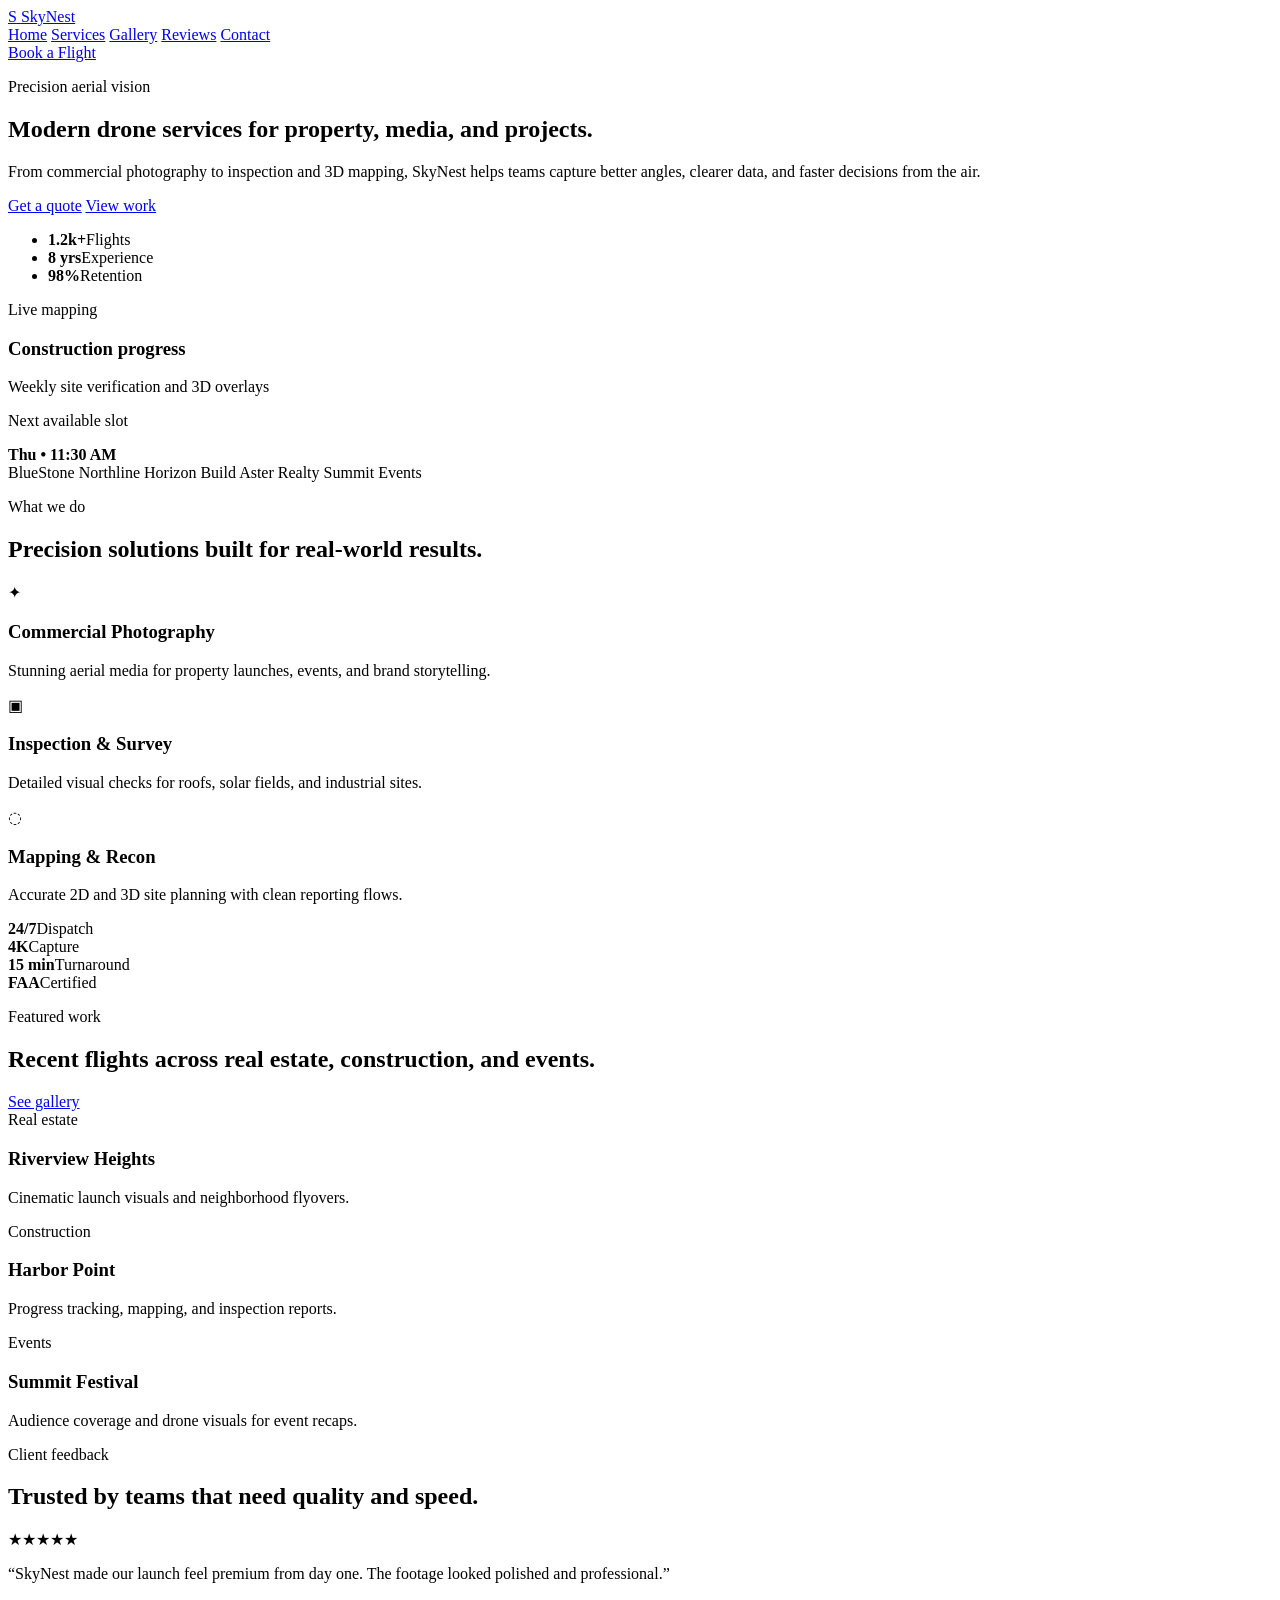
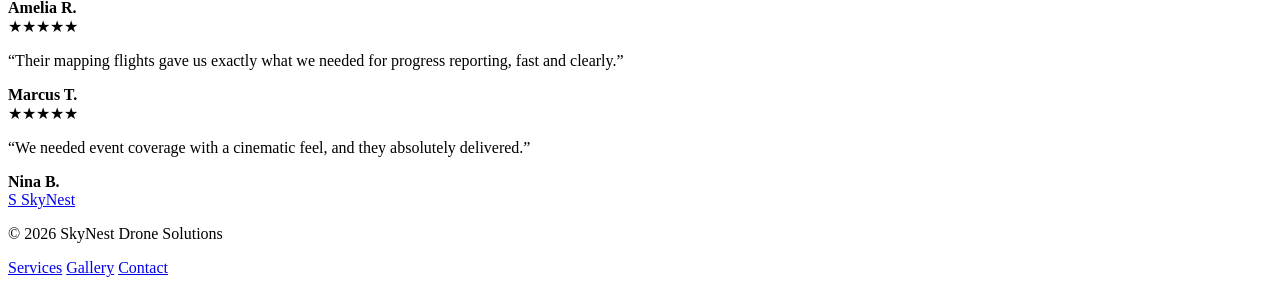
<file: index.html>
<!DOCTYPE html>
<html lang="en">
  <head>
    <meta charset="UTF-8" />
    <meta name="viewport" content="width=device-width, initial-scale=1.0" />
    <title>SkyNest Drone Solutions</title>
    <meta
      name="description"
      content="SkyNest Drone Solutions - modern drone photography, mapping, inspection, and aerial media services."
    />
    <link rel="stylesheet" href="styles.css" />
  </head>
  <body>
    <header class="site-header">
      <div class="container nav-wrap">
        <a href="index.html" class="brand" aria-label="SkyNest home">
          <span class="brand-mark">S</span>
          <span>SkyNest</span>
        </a>

        <nav class="nav" aria-label="Main navigation">
          <a href="index.html" class="active">Home</a>
          <a href="services.html">Services</a>
          <a href="gallery.html">Gallery</a>
          <a href="reviews.html">Reviews</a>
          <a href="contact.html">Contact</a>
        </nav>

        <a href="contact.html" class="nav-cta">Book a Flight</a>
      </div>
    </header>

    <main>
      <section class="hero">
        <div class="container hero-grid">
          <div class="hero-copy">
            <p class="eyebrow">Precision aerial vision</p>
            <h1>Modern drone services for property, media, and projects.</h1>
            <p class="lead">
              From commercial photography to inspection and 3D mapping, SkyNest helps teams capture better angles,
              clearer data, and faster decisions from the air.
            </p>

            <div class="hero-actions">
              <a href="contact.html" class="primary-btn">Get a quote</a>
              <a href="gallery.html" class="secondary-btn">View work</a>
            </div>

            <ul class="hero-stats">
              <li><strong>1.2k+</strong><span>Flights</span></li>
              <li><strong>8 yrs</strong><span>Experience</span></li>
              <li><strong>98%</strong><span>Retention</span></li>
            </ul>
          </div>

          <div class="hero-visual" aria-label="Drone illustration">
            <div class="glass-card card-left">
              <span class="badge">Live mapping</span>
              <h3>Construction progress</h3>
              <p>Weekly site verification and 3D overlays</p>
            </div>

            <div class="drone-scene">
              <div class="drone">
                <span class="prop prop-1"></span>
                <span class="prop prop-2"></span>
                <span class="prop prop-3"></span>
                <span class="prop prop-4"></span>
                <span class="body"></span>
              </div>
            </div>

            <div class="glass-card card-right">
              <p>Next available slot</p>
              <strong>Thu • 11:30 AM</strong>
            </div>
          </div>
        </div>
      </section>

      <section class="sponsors">
        <div class="container logo-row">
          <span>BlueStone</span>
          <span>Northline</span>
          <span>Horizon Build</span>
          <span>Aster Realty</span>
          <span>Summit Events</span>
        </div>
      </section>

      <section class="section">
        <div class="container">
          <div class="section-heading">
            <p class="eyebrow">What we do</p>
            <h2>Precision solutions built for real-world results.</h2>
          </div>

          <div class="feature-grid">
            <article class="feature-card">
              <div class="icon">✦</div>
              <h3>Commercial Photography</h3>
              <p>Stunning aerial media for property launches, events, and brand storytelling.</p>
            </article>
            <article class="feature-card">
              <div class="icon">▣</div>
              <h3>Inspection & Survey</h3>
              <p>Detailed visual checks for roofs, solar fields, and industrial sites.</p>
            </article>
            <article class="feature-card">
              <div class="icon">◌</div>
              <h3>Mapping & Recon</h3>
              <p>Accurate 2D and 3D site planning with clean reporting flows.</p>
            </article>
          </div>
        </div>
      </section>

      <section class="stats-band">
        <div class="container stats-row">
          <div><strong>24/7</strong><span>Dispatch</span></div>
          <div><strong>4K</strong><span>Capture</span></div>
          <div><strong>15 min</strong><span>Turnaround</span></div>
          <div><strong>FAA</strong><span>Certified</span></div>
        </div>
      </section>

      <section class="section">
        <div class="container">
          <div class="split-heading">
            <div>
              <p class="eyebrow">Featured work</p>
              <h2>Recent flights across real estate, construction, and events.</h2>
            </div>
            <a href="gallery.html" class="inline-link">See gallery</a>
          </div>

          <div class="project-grid">
            <article class="project-card project-one">
              <div class="project-tag">Real estate</div>
              <h3>Riverview Heights</h3>
              <p>Cinematic launch visuals and neighborhood flyovers.</p>
            </article>
            <article class="project-card project-two">
              <div class="project-tag">Construction</div>
              <h3>Harbor Point</h3>
              <p>Progress tracking, mapping, and inspection reports.</p>
            </article>
            <article class="project-card project-three">
              <div class="project-tag">Events</div>
              <h3>Summit Festival</h3>
              <p>Audience coverage and drone visuals for event recaps.</p>
            </article>
          </div>
        </div>
      </section>

      <section class="section testimonials-home">
        <div class="container">
          <div class="section-heading">
            <p class="eyebrow">Client feedback</p>
            <h2>Trusted by teams that need quality and speed.</h2>
          </div>

          <div class="review-grid">
            <article class="review-card">
              <div class="stars">★★★★★</div>
              <p>“SkyNest made our launch feel premium from day one. The footage looked polished and professional.”</p>
              <strong>Amelia R.</strong>
            </article>
            <article class="review-card">
              <div class="stars">★★★★★</div>
              <p>“Their mapping flights gave us exactly what we needed for progress reporting, fast and clearly.”</p>
              <strong>Marcus T.</strong>
            </article>
            <article class="review-card">
              <div class="stars">★★★★★</div>
              <p>“We needed event coverage with a cinematic feel, and they absolutely delivered.”</p>
              <strong>Nina B.</strong>
            </article>
          </div>
        </div>
      </section>
    </main>

    <footer class="site-footer">
      <div class="container footer-wrap">
        <div class="brand-wrap">
          <a href="index.html" class="brand">
            <span class="brand-mark">S</span>
            <span>SkyNest</span>
          </a>
        </div>
        <p>© 2026 SkyNest Drone Solutions</p>
        <div class="footer-links">
          <a href="services.html">Services</a>
          <a href="gallery.html">Gallery</a>
          <a href="contact.html">Contact</a>
        </div>
      </div>
    </footer>

    <script src="script.js"></script>
  </body>
</html>
</file>
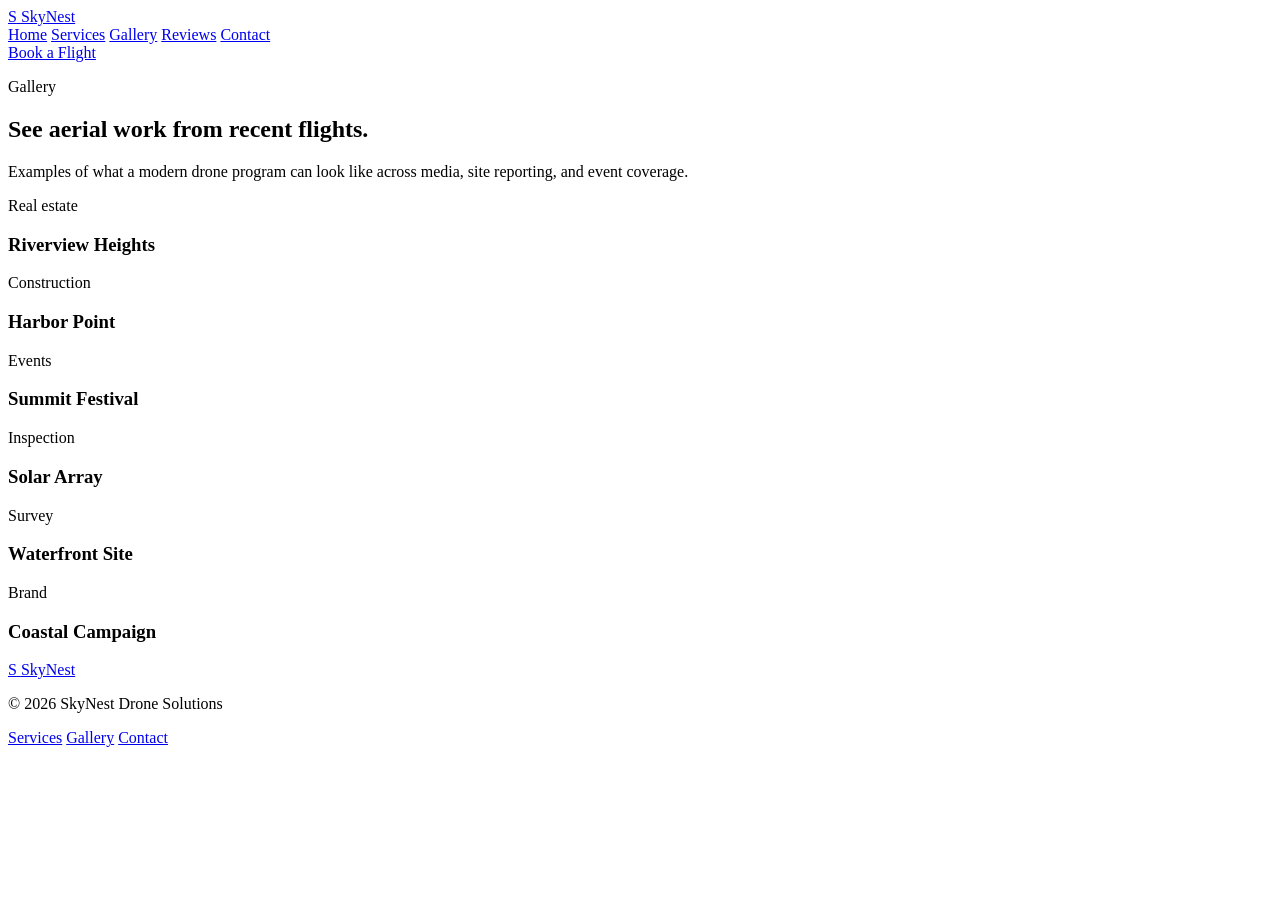
<file: gallery.html>
<!DOCTYPE html>
<html lang="en">
  <head>
    <meta charset="UTF-8" />
    <meta name="viewport" content="width=device-width, initial-scale=1.0" />
    <title>Gallery | SkyNest</title>
    <meta name="description" content="Drone project gallery for SkyNest." />
    <link rel="stylesheet" href="styles.css" />
  </head>
  <body>
    <header class="site-header">
      <div class="container nav-wrap">
        <a href="index.html" class="brand" aria-label="SkyNest home">
          <span class="brand-mark">S</span>
          <span>SkyNest</span>
        </a>
        <nav class="nav" aria-label="Main navigation">
          <a href="index.html">Home</a>
          <a href="services.html">Services</a>
          <a href="gallery.html" class="active">Gallery</a>
          <a href="reviews.html">Reviews</a>
          <a href="contact.html">Contact</a>
        </nav>
        <a href="contact.html" class="nav-cta">Book a Flight</a>
      </div>
    </header>

    <main>
      <section class="page-hero">
        <div class="container small-center">
          <p class="eyebrow">Gallery</p>
          <h1>See aerial work from recent flights.</h1>
          <p>Examples of what a modern drone program can look like across media, site reporting, and event coverage.</p>
        </div>
      </section>

      <section class="section">
        <div class="container gallery-grid">
          <article class="gallery-card g1">
            <div class="gallery-copy">
              <span>Real estate</span>
              <h3>Riverview Heights</h3>
            </div>
          </article>

          <article class="gallery-card g2">
            <div class="gallery-copy">
              <span>Construction</span>
              <h3>Harbor Point</h3>
            </div>
          </article>

          <article class="gallery-card g3">
            <div class="gallery-copy">
              <span>Events</span>
              <h3>Summit Festival</h3>
            </div>
          </article>

          <article class="gallery-card g4">
            <div class="gallery-copy">
              <span>Inspection</span>
              <h3>Solar Array</h3>
            </div>
          </article>

          <article class="gallery-card g5">
            <div class="gallery-copy">
              <span>Survey</span>
              <h3>Waterfront Site</h3>
            </div>
          </article>

          <article class="gallery-card g6">
            <div class="gallery-copy">
              <span>Brand</span>
              <h3>Coastal Campaign</h3>
            </div>
          </article>
        </div>
      </section>
    </main>

    <footer class="site-footer">
      <div class="container footer-wrap">
        <div class="brand-wrap">
          <a href="index.html" class="brand">
            <span class="brand-mark">S</span>
            <span>SkyNest</span>
          </a>
        </div>
        <p>© 2026 SkyNest Drone Solutions</p>
        <div class="footer-links">
          <a href="services.html">Services</a>
          <a href="gallery.html">Gallery</a>
          <a href="contact.html">Contact</a>
        </div>
      </div>
    </footer>

    <script src="script.js"></script>
  </body>
</html>
</file>
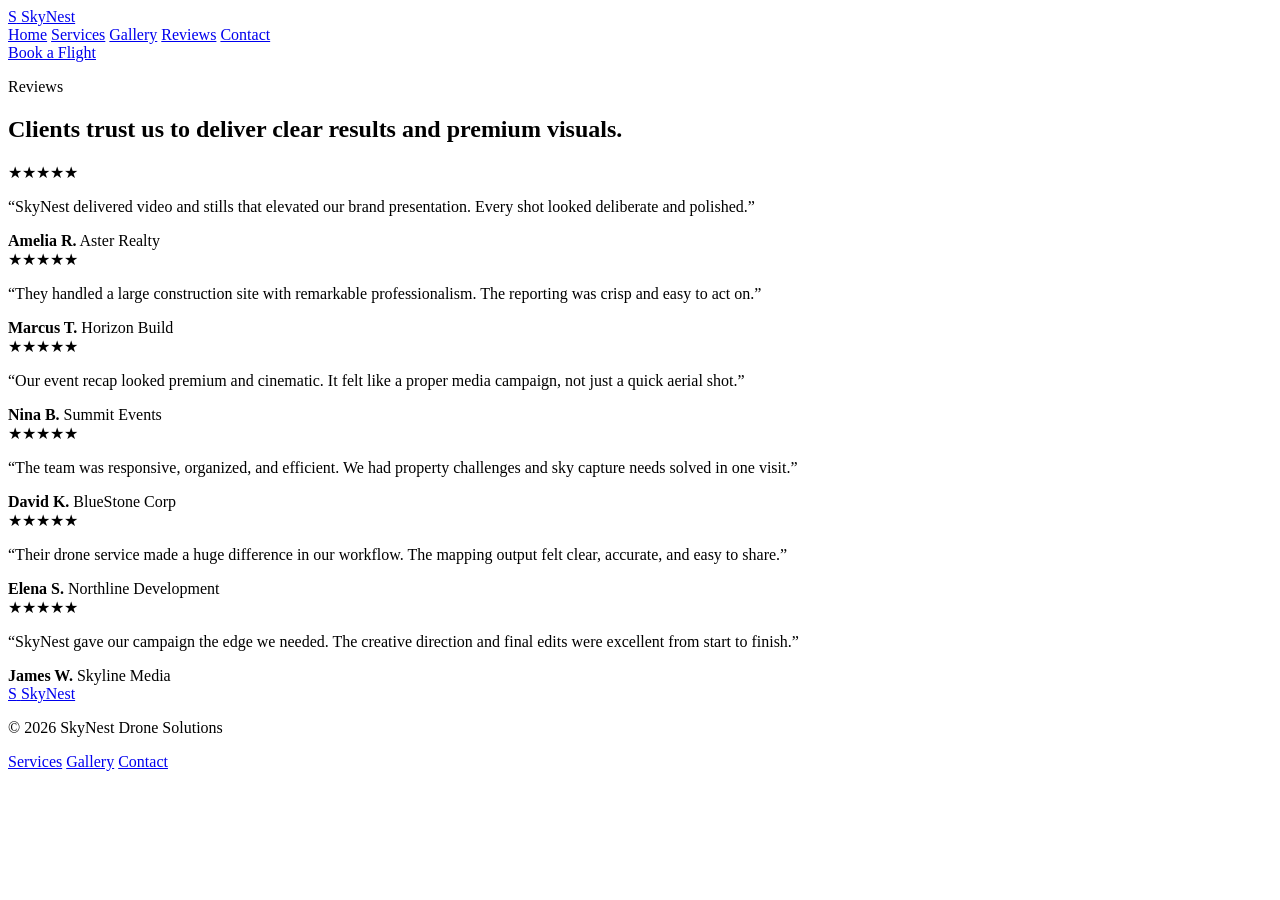
<file: reviews.html>
<!DOCTYPE html>
<html lang="en">
  <head>
    <meta charset="UTF-8" />
    <meta name="viewport" content="width=device-width, initial-scale=1.0" />
    <title>Reviews | SkyNest</title>
    <meta name="description" content="Customer reviews for SkyNest Drone Solutions." />
    <link rel="stylesheet" href="styles.css" />
  </head>
  <body>
    <header class="site-header">
      <div class="container nav-wrap">
        <a href="index.html" class="brand" aria-label="SkyNest home">
          <span class="brand-mark">S</span>
          <span>SkyNest</span>
        </a>
        <nav class="nav" aria-label="Main navigation">
          <a href="index.html">Home</a>
          <a href="services.html">Services</a>
          <a href="gallery.html">Gallery</a>
          <a href="reviews.html" class="active">Reviews</a>
          <a href="contact.html">Contact</a>
        </nav>
        <a href="contact.html" class="nav-cta">Book a Flight</a>
      </div>
    </header>

    <main>
      <section class="page-hero">
        <div class="container small-center">
          <p class="eyebrow">Reviews</p>
          <h1>Clients trust us to deliver clear results and premium visuals.</h1>
        </div>
      </section>

      <section class="section">
        <div class="container review-grid review-page">
          <article class="review-card">
            <div class="stars">★★★★★</div>
            <p>“SkyNest delivered video and stills that elevated our brand presentation. Every shot looked deliberate and polished.”</p>
            <strong>Amelia R.</strong>
            <span>Aster Realty</span>
          </article>

          <article class="review-card">
            <div class="stars">★★★★★</div>
            <p>“They handled a large construction site with remarkable professionalism. The reporting was crisp and easy to act on.”</p>
            <strong>Marcus T.</strong>
            <span>Horizon Build</span>
          </article>

          <article class="review-card">
            <div class="stars">★★★★★</div>
            <p>“Our event recap looked premium and cinematic. It felt like a proper media campaign, not just a quick aerial shot.”</p>
            <strong>Nina B.</strong>
            <span>Summit Events</span>
          </article>

          <article class="review-card">
            <div class="stars">★★★★★</div>
            <p>“The team was responsive, organized, and efficient. We had property challenges and sky capture needs solved in one visit.”</p>
            <strong>David K.</strong>
            <span>BlueStone Corp</span>
          </article>

          <article class="review-card">
            <div class="stars">★★★★★</div>
            <p>“Their drone service made a huge difference in our workflow. The mapping output felt clear, accurate, and easy to share.”</p>
            <strong>Elena S.</strong>
            <span>Northline Development</span>
          </article>

          <article class="review-card">
            <div class="stars">★★★★★</div>
            <p>“SkyNest gave our campaign the edge we needed. The creative direction and final edits were excellent from start to finish.”</p>
            <strong>James W.</strong>
            <span>Skyline Media</span>
          </article>
        </div>
      </section>
    </main>

    <footer class="site-footer">
      <div class="container footer-wrap">
        <div class="brand-wrap">
          <a href="index.html" class="brand">
            <span class="brand-mark">S</span>
            <span>SkyNest</span>
          </a>
        </div>
        <p>© 2026 SkyNest Drone Solutions</p>
        <div class="footer-links">
          <a href="services.html">Services</a>
          <a href="gallery.html">Gallery</a>
          <a href="contact.html">Contact</a>
        </div>
      </div>
    </footer>

    <script src="script.js"></script>
  </body>
</html>
</file>
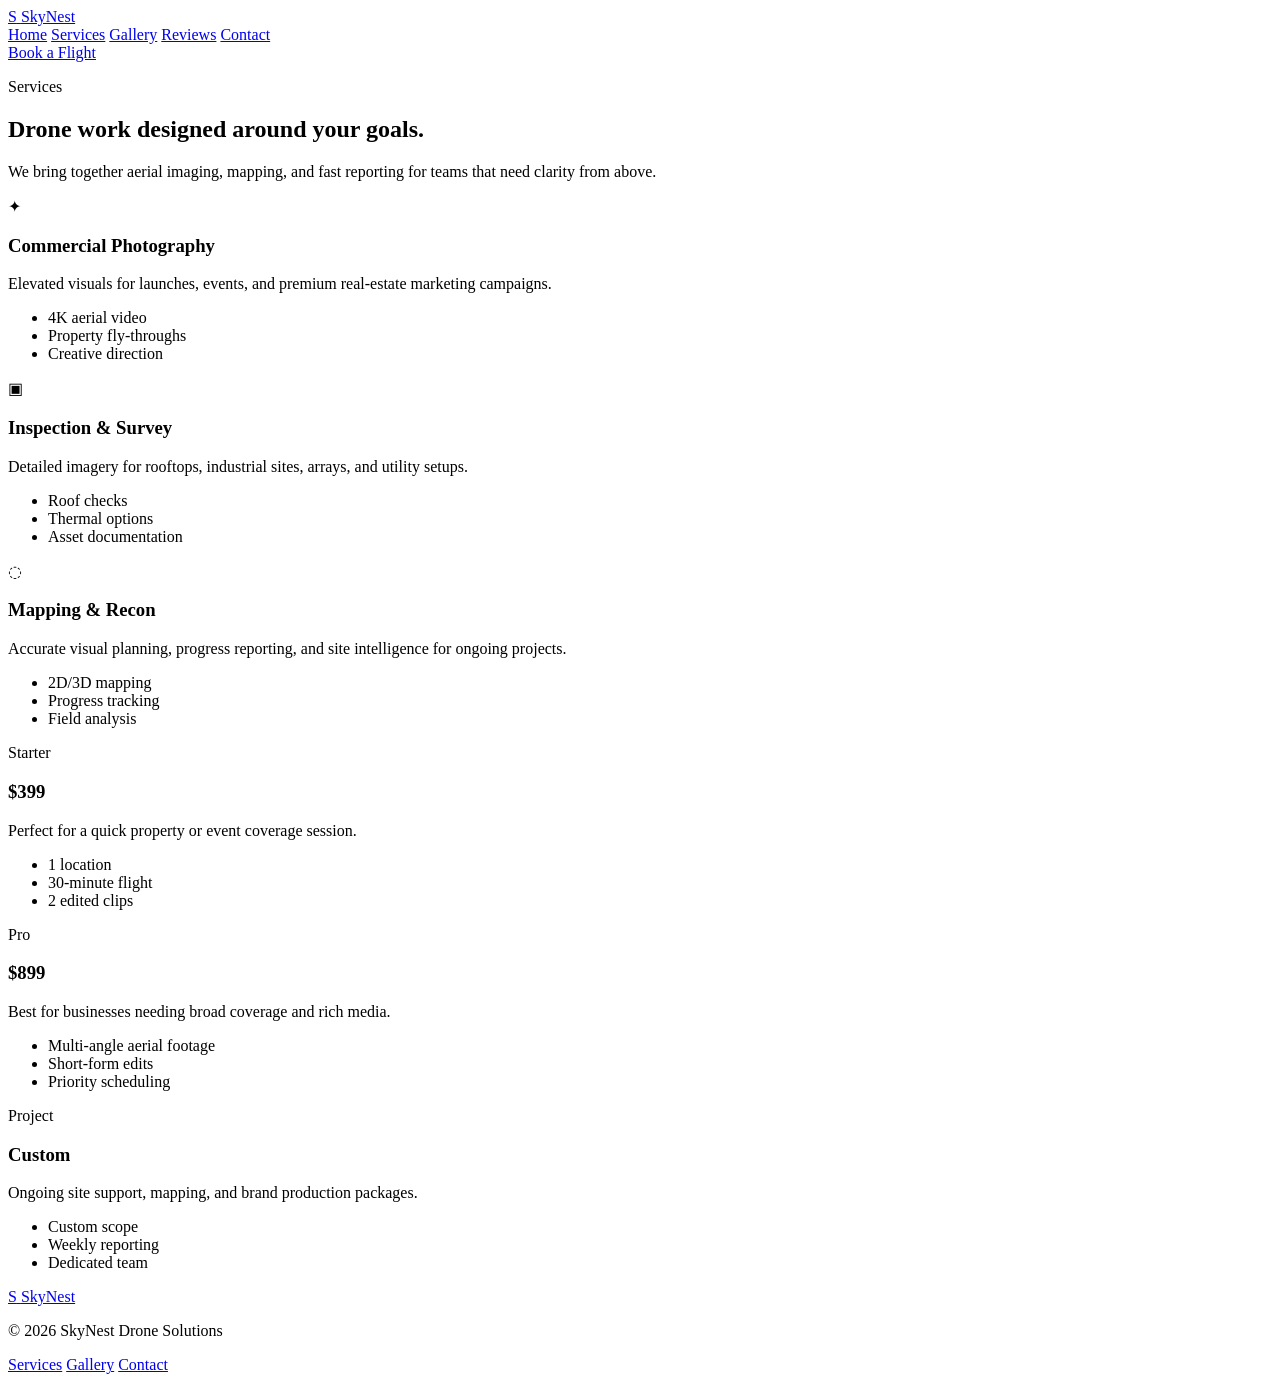
<file: services.html>
<!DOCTYPE html>
<html lang="en">
  <head>
    <meta charset="UTF-8" />
    <meta name="viewport" content="width=device-width, initial-scale=1.0" />
    <title>Services | SkyNest</title>
    <meta name="description" content="Drone services for real estate, construction, inspection, and media production." />
    <link rel="stylesheet" href="styles.css" />
  </head>
  <body>
    <header class="site-header">
      <div class="container nav-wrap">
        <a href="index.html" class="brand" aria-label="SkyNest home">
          <span class="brand-mark">S</span>
          <span>SkyNest</span>
        </a>
        <nav class="nav" aria-label="Main navigation">
          <a href="index.html">Home</a>
          <a href="services.html" class="active">Services</a>
          <a href="gallery.html">Gallery</a>
          <a href="reviews.html">Reviews</a>
          <a href="contact.html">Contact</a>
        </nav>
        <a href="contact.html" class="nav-cta">Book a Flight</a>
      </div>
    </header>

    <main>
      <section class="page-hero">
        <div class="container small-center">
          <p class="eyebrow">Services</p>
          <h1>Drone work designed around your goals.</h1>
          <p>We bring together aerial imaging, mapping, and fast reporting for teams that need clarity from above.</p>
        </div>
      </section>

      <section class="section">
        <div class="container service-layout">
          <article class="service-card">
            <div class="icon large">✦</div>
            <h3>Commercial Photography</h3>
            <p>Elevated visuals for launches, events, and premium real-estate marketing campaigns.</p>
            <ul>
              <li>4K aerial video</li>
              <li>Property fly-throughs</li>
              <li>Creative direction</li>
            </ul>
          </article>

          <article class="service-card">
            <div class="icon large">▣</div>
            <h3>Inspection & Survey</h3>
            <p>Detailed imagery for rooftops, industrial sites, arrays, and utility setups.</p>
            <ul>
              <li>Roof checks</li>
              <li>Thermal options</li>
              <li>Asset documentation</li>
            </ul>
          </article>

          <article class="service-card">
            <div class="icon large">◌</div>
            <h3>Mapping & Recon</h3>
            <p>Accurate visual planning, progress reporting, and site intelligence for ongoing projects.</p>
            <ul>
              <li>2D/3D mapping</li>
              <li>Progress tracking</li>
              <li>Field analysis</li>
            </ul>
          </article>
        </div>
      </section>

      <section class="section">
        <div class="container">
          <div class="pricing-grid">
            <div class="price-card">
              <p class="plan-name">Starter</p>
              <h3>$399</h3>
              <p>Perfect for a quick property or event coverage session.</p>
              <ul>
                <li>1 location</li>
                <li>30-minute flight</li>
                <li>2 edited clips</li>
              </ul>
            </div>

            <div class="price-card highlighted">
              <p class="plan-name">Pro</p>
              <h3>$899</h3>
              <p>Best for businesses needing broad coverage and rich media.</p>
              <ul>
                <li>Multi-angle aerial footage</li>
                <li>Short-form edits</li>
                <li>Priority scheduling</li>
              </ul>
            </div>

            <div class="price-card">
              <p class="plan-name">Project</p>
              <h3>Custom</h3>
              <p>Ongoing site support, mapping, and brand production packages.</p>
              <ul>
                <li>Custom scope</li>
                <li>Weekly reporting</li>
                <li>Dedicated team</li>
              </ul>
            </div>
          </div>
        </div>
      </section>
    </main>

    <footer class="site-footer">
      <div class="container footer-wrap">
        <div class="brand-wrap">
          <a href="index.html" class="brand">
            <span class="brand-mark">S</span>
            <span>SkyNest</span>
          </a>
        </div>
        <p>© 2026 SkyNest Drone Solutions</p>
        <div class="footer-links">
          <a href="services.html">Services</a>
          <a href="gallery.html">Gallery</a>
          <a href="contact.html">Contact</a>
        </div>
      </div>
    </footer>

    <script src="script.js"></script>
  </body>
</html>
</file>
<file: styles.css>
<!DOCTYPE html>
<html lang="en">
  <head>
    <meta charset="UTF-8" />
    <meta name="viewport" content="width=device-width, initial-scale=1.0" />
    <title>Contact | SkyNest</title>
    <meta name="description" content="Contact SkyNest for drone photography, inspection, and mapping services." />
    <link rel="stylesheet" href="styles.css" />
  </head>
  <body>
    <header class="site-header">
      <div class="container nav-wrap">
        <a href="index.html" class="brand" aria-label="SkyNest home">
          <span class="brand-mark">S</span>
          <span>SkyNest</span>
        </a>
        <nav class="nav" aria-label="Main navigation">
          <a href="index.html">Home</a>
          <a href="services.html">Services</a>
          <a href="gallery.html">Gallery</a>
          <a href="reviews.html">Reviews</a>
          <a href="contact.html" class="active">Contact</a>
        </nav>
        <a href="contact.html" class="nav-cta">Book a Flight</a>
      </div>
    </header>

    <main>
      <section class="page-hero">
        <div class="container small-center">
          <p class="eyebrow">Contact</p>
          <h1>Tell us about your project and we’ll help plan the flight.</h1>
        </div>
      </section>

      <section class="section">
        <div class="container contact-layout">
          <div class="contact-box">
            <h3>Request a quote</h3>
            <form class="contact-form">
              <label>
                <span>Name</span>
                <input type="text" placeholder="Your name" />
              </label>
              <label>
                <span>Email</span>
                <input type="email" placeholder="name@example.com" />
              </label>
              <label>
                <span>Project type</span>
                <input type="text" placeholder="Real estate, inspection, events..." />
              </label>
              <label>
                <span>Message</span>
                <textarea rows="5" placeholder="Tell us what you need"></textarea>
              </label>
              <button type="submit">Send request</button>
            </form>
          </div>

          <aside class="details-box">
            <h3>Connect</h3>
            <ul>
              <li>Email: hello@skynest.example</li>
              <li>Phone: (555) 244-1168</li>
              <li>Hours: Mon–Sat, 8am–6pm</li>
              <li>Service area: Regional and remote flights</li>
            </ul>
          </aside>
        </div>
      </section>
    </main>

    <footer class="site-footer">
      <div class="container footer-wrap">
        <div class="brand-wrap">
          <a href="index.html" class="brand">
            <span class="brand-mark">S</span>
            <span>SkyNest</span>
          </a>
        </div>
        <p>© 2026 SkyNest Drone Solutions</p>
        <div class="footer-links">
          <a href="services.html">Services</a>
          <a href="gallery.html">Gallery</a>
          <a href="contact.html">Contact</a>
        </div>
      </div>
    </footer>

    <script src="script.js"></script>
  </body>
</html>
</file>
